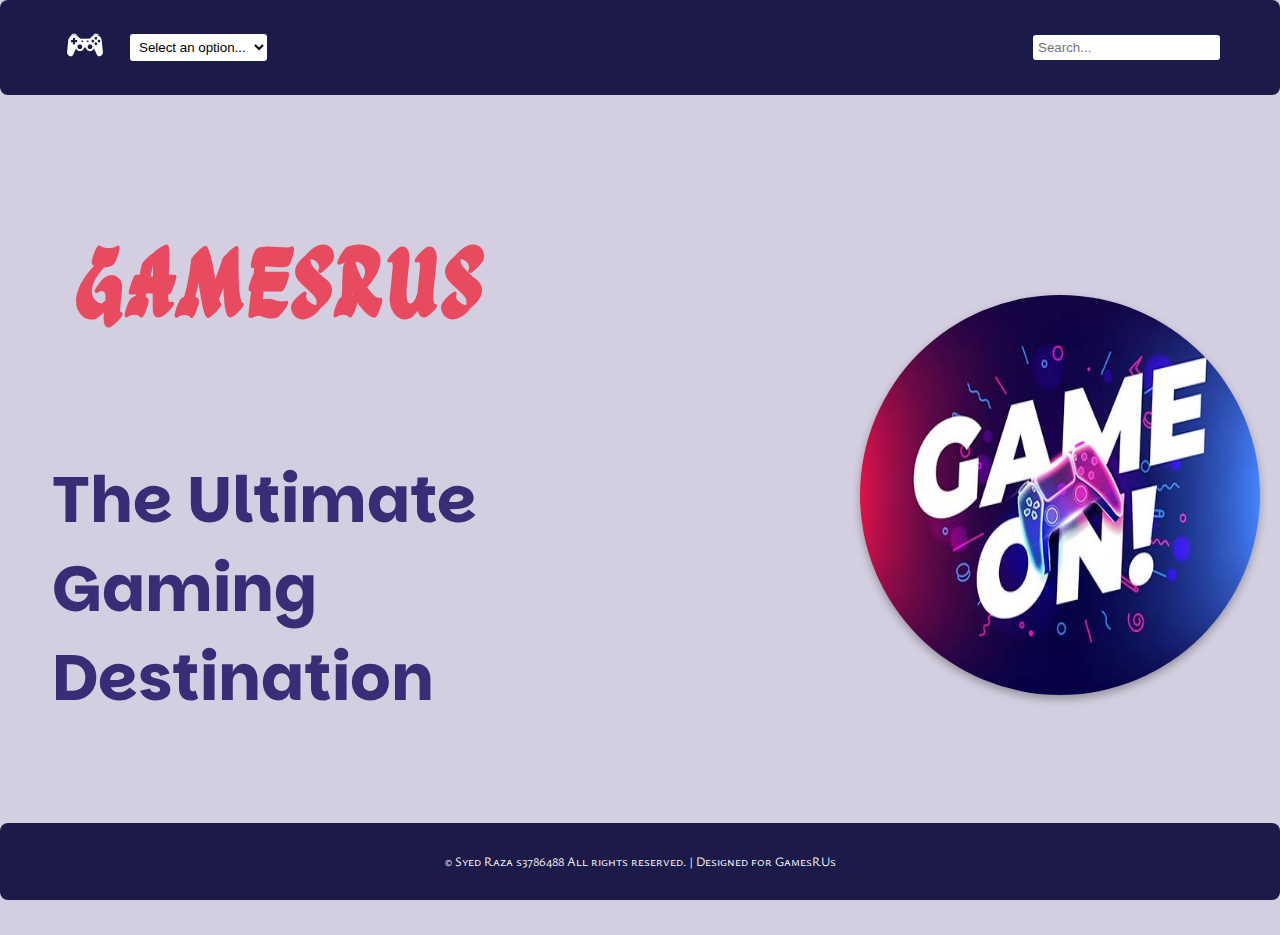
<file: a1/index.html>
<!DOCTYPE html>
<html lang="en">
<head>
    <meta charset="UTF-8">
    <meta name="viewport" content="width=device-width, initial-scale=1.0">
    <title>GamesRUs</title>

    <link href="https://fonts.googleapis.com/css2?family=Ysabeau+SC:wght@400;700&family=Parkinsans:wght@400;700&family=Ga+Maamli:wght@400;700&display=swap" rel="stylesheet">
    <link href="https://fonts.googleapis.com/icon?family=Material+Icons" rel="stylesheet">
    <link rel="stylesheet" href="css/style.css">
</head>
<body class="index">
    <header>
        <div class="header-container">
            <a href="index.html">
                <img class="about-logo-image" alt="GamesRUs Logo" src="images/logo.png">
            </a>
            <nav class="nav-container">
                <select id="nav-select">
                    <option value="">Select an option...</option>
                    <option value="index.html">Home</option>
                    <option value="gallery.html">Gallery</option>
                    <option value="games.html">Games</option>
                    <option value="add.html">Add</option>
                </select>
            </nav>
            <div class="search-container">
                <input type="text" placeholder="Search...">
            </div>
        </div>
    </header>

    <main>
        <div class= "main-wrapper">
        <div class="company">
            <div class="text-container">
                <h1>GAMESRUS</h1>
                <h2>The Ultimate Gaming Destination</h2>
            </div>
            <div class="company-image-container">
                <img class="company-image" src="images/main.jpeg" alt="GamesRUs Main Image">
            </div>
        </div>
        </div>
    </main>

    <footer class="footer-whole">
        <div class="footer-container">
            <p class="footer-text">&copy; Syed Raza s3786488 All rights reserved. | Designed for GamesRUs</p>
        </div>
    </footer>

    <script src="js/main.js"></script>
</body>
</html>
</file>
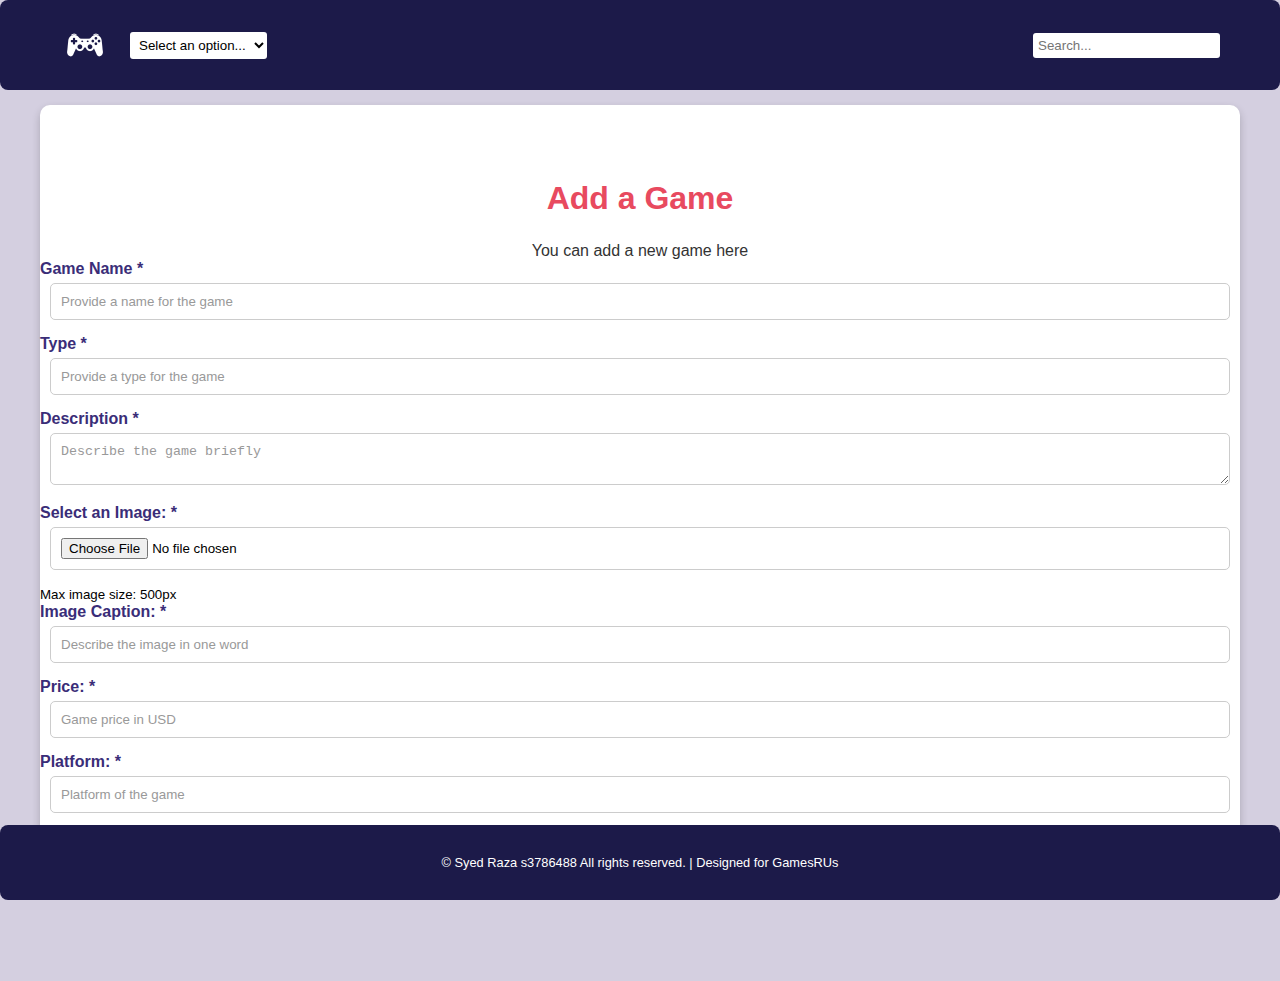
<file: a1/add.html>
<!DOCTYPE html>
<html lang="en">
<head>
    <meta charset="UTF-8">
    <meta name="viewport" content="width=device-width, initial-scale=1.0">
    <link rel="stylesheet" href="css/style.css">
    <link rel="stylesheet" href="https://fonts.googleapis.com/css2?family=Material+Symbols+Outlined">
    <title>Add a Game</title>
</head>
<body class="games">
    <header>
        <div class="header-container">
            <img class="about-logo-image" alt="company logo" src="images/logo.png">
            <div class="nav-container">
                <select id="nav-select">
                    <option value="">Select an option...</option>
                    <option value="index.html">Home</option>
                    <option value="gallery.html">Gallery</option>
                    <option value="games.html">Games</option>
                    <option value="add.html">Add</option>
                </select>
            </div>
            <div class="search-container">
                <input type="text" placeholder="Search...">
            </div>
        </div>
    </header>

    <main>
        <div class="add-game-container">
            <h1>Add a Game</h1>
            <p>You can add a new game here</p>
            <form>
                <label for="game-name">Game Name *</label>
                <input type="text" id="game-name" name="game-name" placeholder="Provide a name for the game" required>

                <label for="game-type">Type *</label>
                <input type="text" id="game-type" name="game-type" placeholder="Provide a type for the game" required>

                <label for="description">Description *</label>
                <textarea id="description" name="description" placeholder="Describe the game briefly" required></textarea>

                <label for="image">Select an Image: *</label>
                <input type="file" id="image" name="image" accept="image/*" required>
                <small>Max image size: 500px</small>

                <label for="image-caption">Image Caption: *</label>
                <input type="text" id="image-caption" name="image-caption" placeholder="Describe the image in one word" required>

                <label for="price">Price: *</label>
                <input type="number" id="price" name="price" placeholder="Game price in USD" required>

                <label for="platform">Platform: *</label>
                <input type="text" id="platform" name="platform" placeholder="Platform of the game" required>

                <div class="form-buttons">
                    <button type="submit" class="styled-button">
                        <span class="material-symbols-outlined">check_circle</span> submit
                    </button>
                    <button type="reset" class="styled-button outlined-button">
                        <span class="material-symbols-outlined">cancel</span> clear
                    </button>
                </div>
            </form>
        </div>
    </main>

    <script>
        document.querySelector("form").addEventListener("submit", function(event) {
            event.preventDefault(); 

            let gameName = document.querySelector('input[name="game-name"]').value;
            let gameType = document.querySelector('input[name="game-type"]').value;
            let description = document.querySelector('textarea[name="description"]').value;
            let imageCaption = document.querySelector('input[name="image-caption"]').value;
            let price = document.querySelector('input[name="price"]').value;
            let platform = document.querySelector('input[name="platform"]').value;

            let game = {
                name: gameName,
                type: gameType,
                price: price,
                platform: platform
            };

            let games = JSON.parse(localStorage.getItem("games")) || [];
            games.push(game);
            localStorage.setItem("games", JSON.stringify(games));

            document.querySelector("form").reset();
            alert("Game added successfully!");
        });
    </script>

    <footer class="footer-whole">
        <div class="footer-container">
            <p class="footer-text">&copy; Syed Raza s3786488 All rights reserved. | Designed for GamesRUs</p>
        </div>
    </footer>

    <script src="js/main.js"></script>
</body>
</html>
</file>
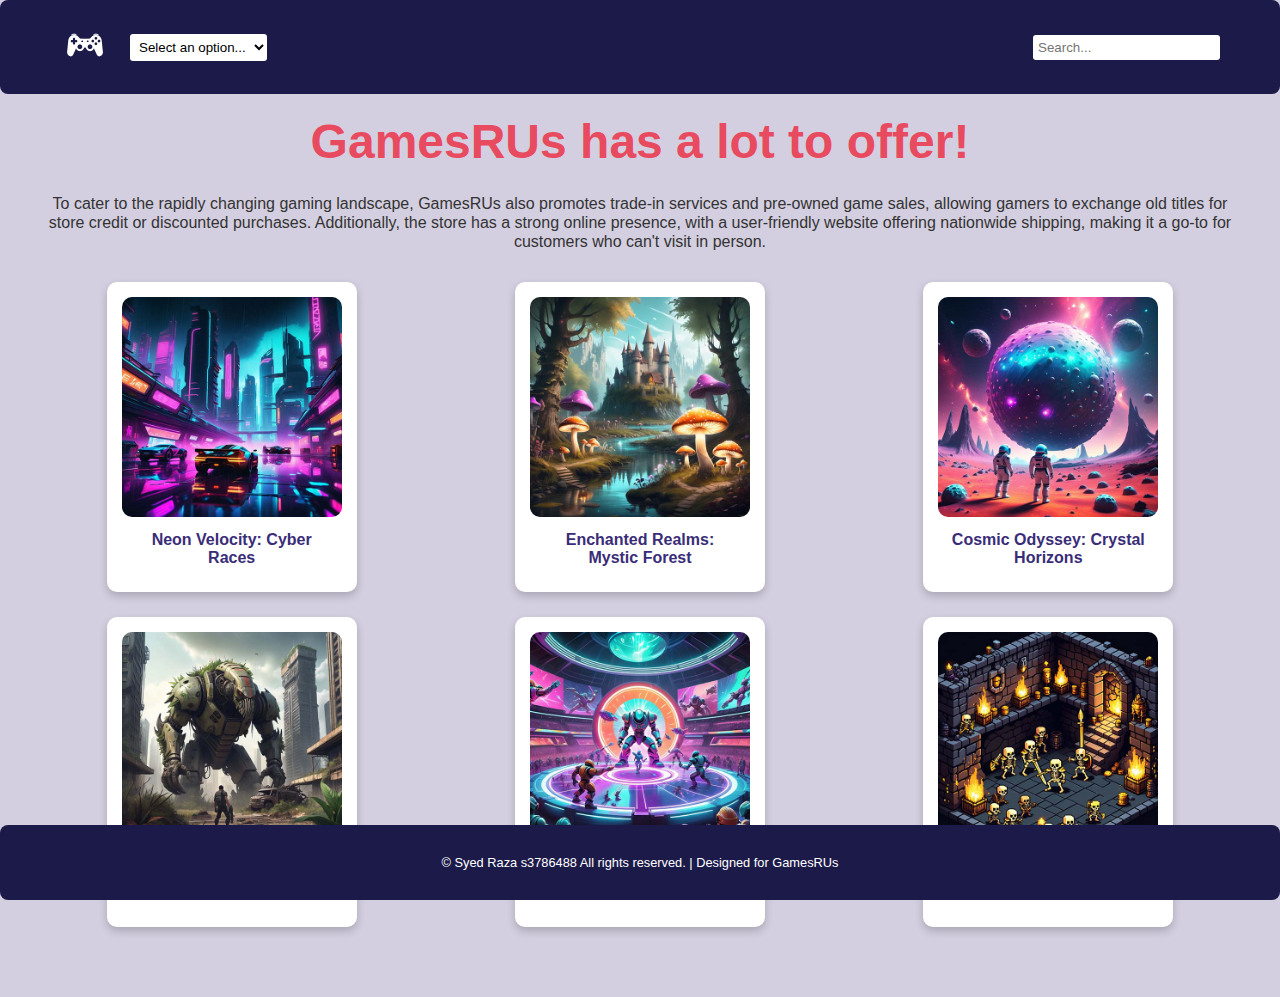
<file: a1/gallery.html>
<!DOCTYPE html>
<html lang="en">
<head>
    <meta charset="UTF-8">
    <meta name="viewport" content="width=device-width, initial-scale=1.0">
    <title>GamesRUs - Gallery</title>
    <link rel="stylesheet" href="css/style.css">
</head>
<body class="gallery-page">
    <header>
        <div class="header-container">
            <a href="index.html">
                <img class="about-logo-image" alt="GamesRUs Logo" src="images/logo.png">
            </a>
            <nav class="nav-container">
                <select id="nav-select">
                    <option value="">Select an option...</option>
                    <option value="index.html">Home</option>
                    <option value="gallery.html">Gallery</option>
                    <option value="games.html">Games</option>
                    <option value="add.html">Add</option>
                </select>
            </nav>
            <div class="search-container">
                <input type="text" placeholder="Search...">
            </div>
        </div>
    </header>
    <main>
        <div class= "main-wrapper">
        <h1 class="gallery-title">GamesRUs has a lot to offer!</h1>
        <p class="gallery-description">
            To cater to the rapidly changing gaming landscape, GamesRUs also promotes trade-in services and pre-owned game sales, allowing gamers to exchange old titles for store credit or discounted purchases. Additionally, the store has a strong online presence, with a user-friendly website offering nationwide shipping, making it a go-to for customers who can't visit in person.
        </p>

        <div class="gallery">
            <div class="gallery-item">
                <img src="images/game1.jpg" alt="Neon Velocity">
                <h3>Neon Velocity: Cyber Races</h3>
            </div>
            <div class="gallery-item">
                <img src="images/game2.jpg" alt="Enchanted Realms">
                <h3>Enchanted Realms: Mystic Forest</h3>
            </div>
            <div class="gallery-item">
                <img src="images/game3.jpg" alt="Cosmic Odyssey">
                <h3>Cosmic Odyssey: Crystal Horizons</h3>
            </div>
            <div class="gallery-item">
                <img src="images/game4.jpg" alt="Wasteland Chronicles">
                <h3>Wasteland Chronicles: Steel Shadows</h3>
            </div>
            <div class="gallery-item">
                <img src="images/game5.jpg" alt="Gladiators of the Void">
                <h3>Gladiators of the Void</h3>
            </div>
            <div class="gallery-item">
                <img src="images/game6.jpg" alt="Pixel Depths">
                <h3>Pixel Depths: Hero’s Descent</h3>
            </div>
        </div>
    </main>

    <footer class="footer-whole">
        <div class="footer-container">
            <p class="footer-text">&copy; Syed Raza s3786488 All rights reserved. | Designed for GamesRUs</p>
        </div>
    </footer>
    </div>

    <script src="js/main.js"></script>
</body>
</html>
</file>
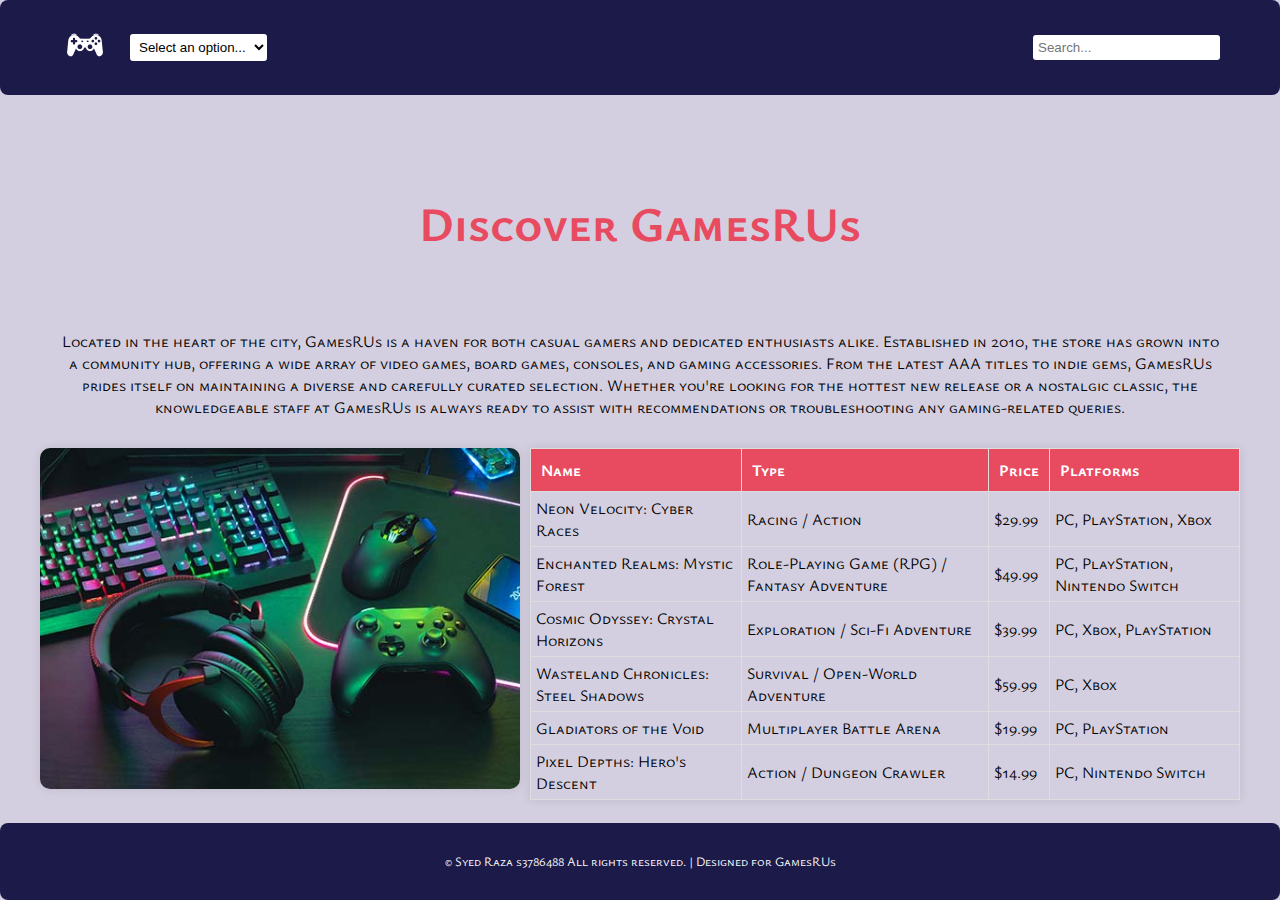
<file: a1/games.html>
<!DOCTYPE html>
<html lang="en">
<head>
    <meta charset="UTF-8">
    <meta name="viewport" content="width=device-width, initial-scale=1.0">
    <title>GamesRUs</title>
    
    <!-- Google Fonts & Icons -->
    <link href="https://fonts.googleapis.com/css2?family=Ysabeau+SC:wght@400;700&family=Parkinsans:wght@400;700&family=Ga+Maamli:wght@400;700&display=swap" rel="stylesheet">
    <link href="https://fonts.googleapis.com/icon?family=Material+Icons" rel="stylesheet">

    <!-- Stylesheet -->
    <link rel="stylesheet" href="css/style.css">
</head>
<body class="games">
    <header>
        <div class="header-container">
            <a href="index.html">
                <img class="about-logo-image" alt="GamesRUs Logo" src="images/logo.png">
            </a>
            <nav class="nav-container">
                <select id="nav-select">
                    <option value="">Select an option...</option>
                    <option value="index.html">Home</option>
                    <option value="gallery.html">Gallery</option>
                    <option value="games.html">Games</option>
                    <option value="add.html">Add</option>
                </select>
            </nav>
            <div class="search-container">
                <input type="text" placeholder="Search...">
            </div>
        </div>
    </header>

    <main>
        <div class= "main-wrapper">
        <div class="game-info-container">
            <h1>Discover GamesRUs</h1>
            <p>Located in the heart of the city, GamesRUs is a haven for both casual gamers and dedicated enthusiasts alike. Established in 2010, the store has grown into a community hub, offering a wide array of video games, board games, consoles, and gaming accessories. From the latest AAA titles to indie gems, GamesRUs prides itself on maintaining a diverse and carefully curated selection. Whether you're looking for the hottest new release or a nostalgic classic, the knowledgeable staff at GamesRUs is always ready to assist with recommendations or troubleshooting any gaming-related queries.</p>
        </div>

        <div class="game-display-container">
            <div class="game-image-container">
                <img src="images/games.jpeg" alt="Gaming setup with controllers and keyboard" class="game-image">
            </div>

            <div class="game-table-container">
                <table>
                    <thead>
                        <tr>
                            <th>Name</th>
                            <th>Type</th>
                            <th>Price</th>
                            <th>Platforms</th>
                        </tr>
                    </thead>
                    <tbody>
                        <tr>
                            <td>Neon Velocity: Cyber Races</td>
                            <td>Racing / Action</td>
                            <td>$29.99</td>
                            <td>PC, PlayStation, Xbox</td>
                        </tr>
                        <tr>
                            <td>Enchanted Realms: Mystic Forest</td>
                            <td>Role-Playing Game (RPG) / Fantasy Adventure</td>
                            <td>$49.99</td>
                            <td>PC, PlayStation, Nintendo Switch</td>
                        </tr>
                        <tr>
                            <td>Cosmic Odyssey: Crystal Horizons</td>
                            <td>Exploration / Sci-Fi Adventure</td>
                            <td>$39.99</td>
                            <td>PC, Xbox, PlayStation</td>
                        </tr>
                        <tr>
                            <td>Wasteland Chronicles: Steel Shadows</td>
                            <td>Survival / Open-World Adventure</td>
                            <td>$59.99</td>
                            <td>PC, Xbox</td>
                        </tr>
                        <tr>
                            <td>Gladiators of the Void</td>
                            <td>Multiplayer Battle Arena</td>
                            <td>$19.99</td>
                            <td>PC, PlayStation</td>
                        </tr>
                        <tr>
                            <td>Pixel Depths: Hero's Descent</td>
                            <td>Action / Dungeon Crawler</td>
                            <td>$14.99</td>
                            <td>PC, Nintendo Switch</td>
                        </tr>
                    </tbody>
                </table>
            </div>
            </div>
        </div>
    </main>

    <script>
        window.addEventListener("DOMContentLoaded", (event) => {
            
            let games = JSON.parse(localStorage.getItem("games")) || [];
        
            let tableBody = document.querySelector("table tbody");
        
            games.forEach(game => {
                let row = document.createElement("tr");

                let nameCell = document.createElement("td");
                nameCell.textContent = game.name;
                row.appendChild(nameCell);

                let typeCell = document.createElement("td");
                typeCell.textContent = game.type;
                row.appendChild(typeCell);
                
                let priceCell = document.createElement("td");
                priceCell.textContent = game.price;
                row.appendChild(priceCell);

                let platformCell = document.createElement("td");
                platformCell.textContent = game.platforms;
                row.appendChild(platformCell);

                tableBody.appendChild(row);
            });
        });
    </script>

    <footer class="footer-whole">
        <div class="footer-container">
            <p class="footer-text">&copy; Syed Raza s3786488 All rights reserved. | Designed for GamesRUs</p>
        </div>
    </footer>

    <script src="js/main.js"></script>
</body>
</html>
</file>
<file: a1/css/style.css>
/* Reset Styles */
* {
    margin: 0;
    padding: 0;
    box-sizing: border-box;
}

/* Import Google Fonts */
@import url('https://fonts.googleapis.com/css2?family=Ysabeau+SC:wght@400;700&family=Parkinsans:wght@400;700&family=Ga+Maamli:wght@400;700&display=swap');

/* Default Font for All Text */
body {
    font-family: 'Ysabeau SC', sans-serif;
    background-color: #d4cfe0; /* Background color for all pages */
}

/* Home Page <h1> Uses 'Ga Maamli' */
.index h1 {
    font-family: 'Ga Maamli', sans-serif;
    font-weight: bold;
}

/* All Other Headings Use 'Parkinsans' */
h2, h3, h4, h5, h6 {
    font-family: 'Parkinsans', sans-serif;
    font-weight: bold;
}

/* Header & Footer - Same Color */
header, footer {
    background-color: #1c1a49; /* Consistent theme */
    color: white;
    padding: 20px 0;
    border-radius: 8px;
}

.header-container, .footer-container {
    display: flex;
    align-items: center;
    justify-content: space-between;
    max-width: 1200px;
    margin: 0 auto;
    padding: 0 20px;
}

/* Logo */
.about-logo-image {
    height: 50px;
    width: auto;
}

/* Navigation */
.nav-container {
    margin-right: auto;
    margin-left: 20px;
}

#nav-select {
    padding: 5px;
    border: none;
    border-radius: 3px;
    background-color: white;
    color: black;
    cursor: pointer;
}

#nav-select option {
    background-color: #444;
    color: white;
}

/* Search Bar */
.search-container {
    display: flex;
    align-items: center;
}

.search-container input[type="text"] {
    padding: 5px;
    border: none;
    border-radius: 3px;
}

.search-container button {
    padding: 5px 10px;
    margin-left: 5px;
    border: none;
    border-radius: 3px;
    background-color: transparent;
    color: white;
    cursor: pointer;
}

/* Material Icons */
.material-icons {
    font-family: 'Material Icons';
    font-size: 24px;
    vertical-align: middle;
}

.search-container button:hover {
    background-color: #777;
}

/* Home Page Layout */
.company, .add-info {
    display: flex;
    justify-content: space-between;
    align-items: center;
    padding: 50px 0;
    background-color: #d4cfe0;
    max-width: 1600px auto;
}

.text-container {
    max-width: 50%;
    height: 700px;
    margin-left: 2px;
}

/* Home Page Title */
h1 {
    font-size: 6em;
    padding: 75px;
    color: #e84a5f;
    font-family: 'Ga Maamli', sans-serif;
}

h2 {
    font-size: 4em;
    padding: 50px;
    color: #3a2d78;
    margin-top: -10px;
}

/* Circular Image */
.company-image-container {
    max-width: 50%;
    display: flex;
    justify-content: flex-end;
}

.company-image {
    height: 400px;
    width: 400px;
    border-radius: 50%;
    float: right;
    margin-right: 20px;
    box-shadow: 0 4px 8px rgba(0, 0, 0, 0.3);
}

.company-image:hover {
    transform: translateY(-5px);
}

.games h1 {
    font-size: 3em;  /* Reduce size */
    font-family: 'Ysabeau SC', sans-serif; /* Match the image */
    font-weight: bold;
    color: #e84a5f; /* Keep color */
    text-align: center;
    margin-top: 10px; /* Reduce top margin */
    margin-bottom: 0px; /* Reduce bottom margin */
}

/* Games Page Layout */
.game-info-container {
    text-align: center;
    max-width: 1200px;
    margin: 0 auto 10px auto;
    padding: 10px 20px; 
}

/* Image + Table Container */
.game-display-container {
    display: flex;
    flex-direction: row;
    justify-content: space-between;
    align-items: flex-start;
    max-width: 1200px;
    margin: 20px auto;
    flex-wrap: wrap;
}

/* Image on the Left */
.game-image-container {
    flex: 1;
    max-width: 40%;
    display: flex;
    justify-content: center;
}

.game-image {
    max-width: 100%;
    border-radius: 10px;
    box-shadow: 0px 0px 10px rgba(0, 0, 0, 0.1);
}

/* Table on the Right */
.game-table-container {
    flex: 1;
    max-width: 60%;
    margin-left: 10px;
}

.game-table-container table {
    width: 100%;
    border-collapse: collapse;
    box-shadow: 0px 0px 10px rgba(0, 0, 0, 0.1);
}

.game-table-container th,
.game-table-container td {
    padding: 5px;
    border: 1px solid #ddd;
    text-align: left;
}

.game-table-container th {
    background-color: #e84a5f; /* Example: Dark Purple (change to match image) */
    color: white; /* Ensure contrast */
    font-weight: bold;
    text-align: left;
    padding: 10px;
}

.game-table-container tr:hover td {
    background-color: #e84a5f;
}

/* Gallery */
.gallery {
    display: grid;
    grid-template-columns: repeat(3, 1fr);
    gap: 25px;
    justify-items: center;
    margin: 30px 0;
}

.gallery-item {
    position: relative;
    background-color: white;
    border-radius: 10px;
    box-shadow: 0 4px 8px rgba(0, 0, 0, 0.1);
    text-align: center;
    width: 98%;
    transition: transform 0.3s ease, opacity 0.3s ease;
}

.gallery-item:hover {
    transform: scale(1.05);
}

.gallery-item:hover img {
    opacity: 0.8;
}

.gallery-item .overlay {
    position: absolute;
    top: -50px;
    left: 0;
    width: 100%;
    height: 100%;
    background-color: rgba(0, 0, 0, 0.5);
    color: white;
    display: flex;
    flex-direction: column;
    justify-content: center;
    align-items: center;
    font-size: 20px;
    text-align: center;
    opacity: 0;
    transition: opacity 0.3s ease;
}

.gallery-item:hover .overlay {
    opacity: 1;
}

/* Add Game Form */
.add-game-container {
    background-color: white;
    max-width: 1200px;
    margin: 65px auto;
    padding: 40px auto;
    border-radius: 10px;
    text-align: left;
    box-shadow: 0 4px 8px rgba(0, 0, 0, 0.2);
}

/* Form Heading */
.add-game-container h1 {
    text-align: center;
    color: #e84a5f;
    margin-top: -50px;
    margin-bottom: 0px;
    font-size: 2em;
}

/* Form Description */
.add-game-container p {
    text-align: center;
    color: #333;
    margin-bottom: 0px;
    margin-top: -50px;
}

/* Labels */
.add-game-container label {
    display: block;
    margin-bottom: 5px;
    font-weight: bold;
    color: #3a2d78;
}

/* Form Inputs */
.add-game-container input[type="text"],
.add-game-container input[type="number"],
.add-game-container textarea,
.add-game-container input[type="file"],
.add-game-container select {
    width: calc(100% - 20px);
    padding: 10px;
    margin-bottom: 15px;
    margin-left: 10px;
    border: 1px solid #ccc;
    border-radius: 5px;
    outline: none;
    transition: border-color 0.3s ease;
}

/* Placeholder Styling */
.add-game-container input[type="text"]::placeholder,
.add-game-container input[type="number"]::placeholder,
.add-game-container textarea::placeholder {
    color: #999;
}

/* Focus Effect */
.add-game-container input:focus,
.add-game-container textarea:focus {
    border-color: #1c1a49;
}

/* Buttons */
.form-buttons {
    display: flex;
    gap: 30px;
    justify-content: center;
}

.styled-button {
    padding: 10px 20px;
    border-radius: 50px;
    border: none;
    background-color: #e84a5f;
    color: white;
    font-size: 16px;
    font-weight: bold;
    cursor: pointer;
    display: flex;
    align-items: center;
    gap: 10px;
}

.styled-button img {
    width: 20px;
    height: 20px;
}

.styled-button:hover {
    background-color: #c73242;
}

/* Outlined Button */
.outlined-button {
    background-color: white;
    color: #e84a5f;
    border: 2px solid #e84a5f;
}

.outlined-button:hover {
    background-color: #f5d1d4;
}

.material-symbols-outlined {
    font-size: 20px;
    vertical-align: middle;
    margin-right: 5px;
}

/* Gallery Page */
.gallery-page {
    background-color: #d4cfe0;
    text-align: center;
}

/* Title */
.gallery-title {
    font-size: 3em;
    color: #e84a5f;
    margin-top: 0px;
    margin-bottom: 5px;
    padding: 20px;
    text-align: center;
}

/* Description */
.gallery-description {
    font-size: 1em;
    color: #333;
    max-width: 1200px;
    margin: 5px auto 30px;
    margin-top: 5px;
    line-height: 1.2;
    text-align: center;
}

/* Gallery Grid */
.gallery {
    display: grid;
    grid-template-columns: repeat(3, 1fr); /* 3 items per row */
    gap: 25px; /* Space between items */
    justify-items: center;
    margin: 30px auto;
    max-width: 1200px;
}

/* Gallery Items */
.gallery-item {
    background-color: white;
    border-radius: 10px;
    box-shadow: 0 4px 8px rgba(0, 0, 0, 0.2);
    text-align: center;
    padding: 15px;
    width: 80%;
    height: auto;
    border-radius: 10px;
    max-width: 250px;
    transition: transform 0.3s ease, box-shadow 0.3s ease;
}

.gallery-item img {
    width: 100%;
    height: auto;
    border-radius: 10px;
    max-width: 100%; 
    transition: opacity 0.3s ease;
}

.gallery-item h3 {
    padding: 10px;
    font-size: 1em;
    color: #3a2d78;
}

/* Hover Effects */
.gallery-item:hover {
    transform: scale(1.05);
    box-shadow: 0 6px 12px rgba(0, 0, 0, 0.3);
}

.gallery-item:hover img {
    opacity: 0.8;
}

/* Footer */
.footer-container {
    max-width: 1200px;
    margin: 20px auto; /* Reduce margin */
    padding: 5px 0; /* Reduce padding */
    text-align: center;
    display: flex;
    justify-content: center;
    align-items: center;
}

footer {
    background-color: #1c1a49;
    color: white;
    padding: 5px 0; /* Reduce footer height */
    border-radius: 8px;
    position: fixed;
    bottom: 0;
    width: 100%;
    text-align: center;
    font-size: 0.8em; /* Reduce text size */
}

body {
    padding-bottom: 40px; /* Adjust padding to match new footer height */
}
</file>
